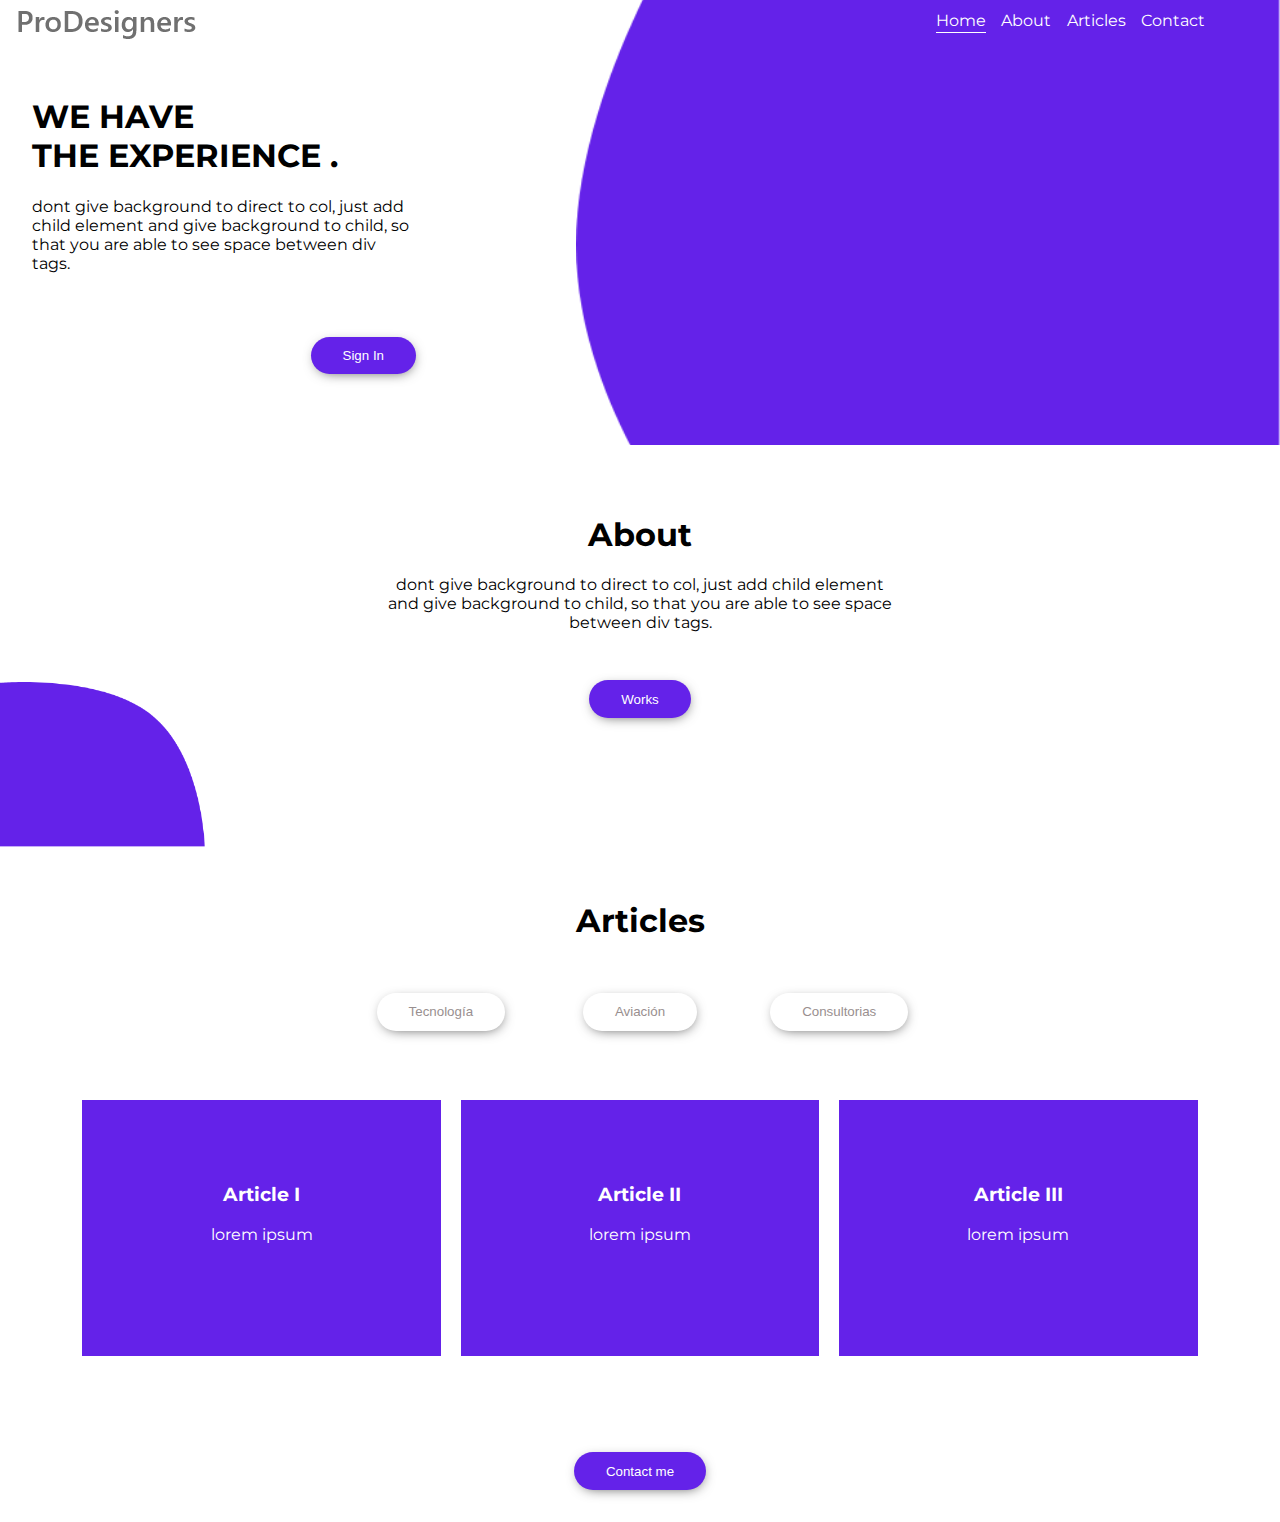
<file: index.html>
<!DOCTYPE html>
<html lang="en">
<head>
    <meta charset="UTF-8">
    <meta name="viewport" content="width=device-width, initial-scale=1.0">
    <meta http-equiv="X-UA-Compatible" content="ie=edge">
    <link rel="stylesheet" href="style.css">
    <title>blog app</title>
</head>
<body>
  <div class="wrapper">
      <header>
          <img src="img/ProDesigners2.png" class="logo" alt="">
          <div id="nav-icon"> <!-- mobile icon -->
                <div class="bar1"></div>
                <div class="bar2"></div>
                <div class="bar3"></div>
          </div>
          <nav id="nav" class="icon-class">
              <ul>
                <li><a href="#section-home" class="active">Home</a></li>
                <li><a href="#section-about">About</a></li>
                <li><a href="#section-articles">Articles</a></li>
                <li><a href="#section-contact">Contact</a></li>
              </ul>
          </nav>
          <div id="section-home">
              <div class="content-home">
                <h1>WE HAVE <br />
                    THE EXPERIENCE .
                </h1>
                <p>dont give background to direct to col, just add child element and give background to child, 
                    so that you are able to see space between div tags.
                </p>

                <div class="content-button">
                    <button class="button">Sign In</button>
                </div>
              </div>
          </div> 
      </header> <!-- End section header -->

      <div id="section-about">
            <div class="content-about">
                <h1>About</h1>
                <p>dont give background to direct to col, just add child element and give background to child, 
                        so that you are able to see space between div tags.
                </p>

                <div class="content-button">
                        <button class="button">Works</button>
                </div>
            </div>
      </div> <!-- End section about -->

      <div id="section-articles">
            <div class="content-articles">
                <h1>Articles</h1>
                <ul class="category">
                    <li><button>Tecnología</button></li>
                    <li><button>Aviación</button></li>
                    <li><button>Consultorias</button></li>
                </ul>
                <ul>
                    <li> <!--li es el div, article es el box del content-->
                        <div class="article-box">
                            <h3>Article I</h3>
                            <p>lorem ipsum</p>
                        </div>
                    </li>
                    <li>
                        <div class="article-box">
                            <h3>Article II</h3>
                            <p>lorem ipsum</p>
                        </div>
                    </li>
                    <li>
                        <div class="article-box">
                            <h3>Article III</h3>
                            <p>lorem ipsum</p>
                        </div>
                    </li>
                </ul>
            </div>
      </div> <!-- End section articles -->

      <div id="section-contact">
          <div class="content-contact">
            <div class="content-button">
                <button id="contact-button" class="button">Contact me</button>
            </div>
          </div>
      </div> <!-- End section contact -->
      
 
      <div id="content-modal" class="modal-active">
          <h3>Deja tu mensaje</h3>
          <input type="text" placeholder="Name">
          <input type="text" placeholder="Email">
          <textarea name="" placeholder="Subject" id="" cols="30" rows="10"></textarea>
          <button id="send-button" class="modal-button">Enviar</button>
      </div> <!-- End contact modal -->
      
    
  </div>
  <script src="js/app.js"></script>
</body>
</html>
</file>
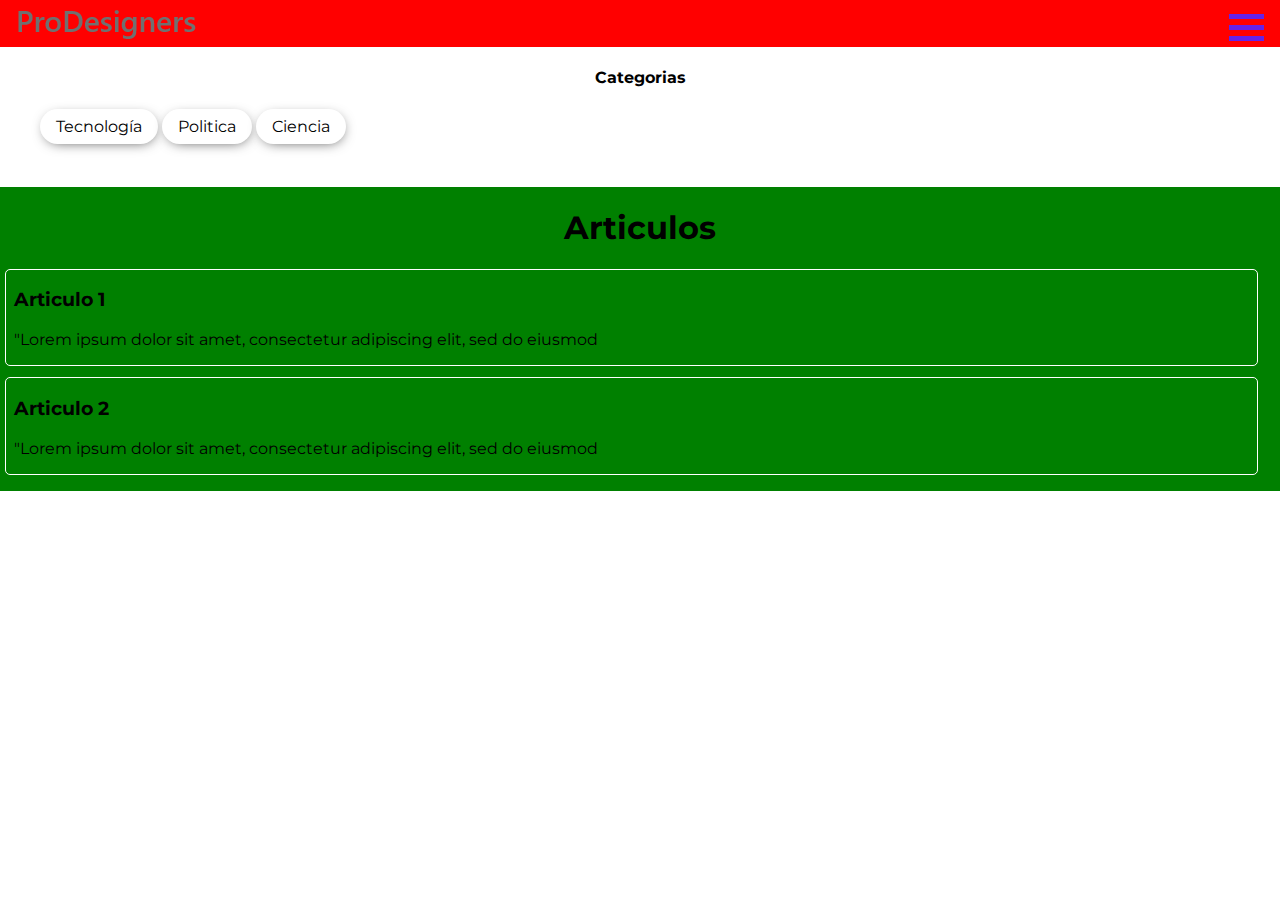
<file: post-list.html>
<!DOCTYPE html>
<html lang="en">
<head>
    <meta charset="UTF-8">
    <meta name="viewport" content="width=device-width, initial-scale=1.0">
    <meta http-equiv="X-UA-Compatible" content="ie=edge">
    <link rel="stylesheet" href="post-list.css">
    <title>Posts list</title>
</head>
<body>
    <div class="wrapper">
        <header>
            <img src="img/ProDesigners2.png" class="logo" alt="">
            <div id="nav-icon"> <!-- mobile icon -->
                <div class="bar1"></div>
                <div class="bar2"></div>
                <div class="bar3"></div>
            </div>

            <nav id="nav" class="icon-class">
                <ul>
                    <li><a href="#section-home">Home</a></li>
                    <li><a href="#section-about">About</a></li>
                    <li><a href="#section-articles">Articles</a></li>
                    <li><a href="#section-contact">Contact</a></li>
                </ul>
            </nav>
        </header> <!-- End section header -->

        <div id="section-sidebar">
            <div class="content-sidebar">
                <h4>Categorias</h4>
                <ul>
                    <li><a href="#">Tecnología</a></li>
                    <li><a href="#">Politica</a></li>
                    <li><a href="#">Ciencia</a></li>
    
                </ul>
            </div>
        </div> <!-- End section navigation -->

        <div id="section-posts">
            <div class="content-posts">
                <h1>Articulos</h1>
                <ul class="posts-lists">
                    <li>
                        <a href="#"><h3>Articulo 1</h3></a>
                        <p>"Lorem ipsum dolor sit amet, consectetur adipiscing elit, sed do eiusmod</p>
                    </li>
                    <li>
                        <a href="#"><h3>Articulo 2</h3></a>
                        <p>"Lorem ipsum dolor sit amet, consectetur adipiscing elit, sed do eiusmod</p>
                    </li>
                </ul>
            </div>
        </div><!-- End section posts list -->

    </div>

    <script src="js/app.js"></script>
</body>
</html>
</file>
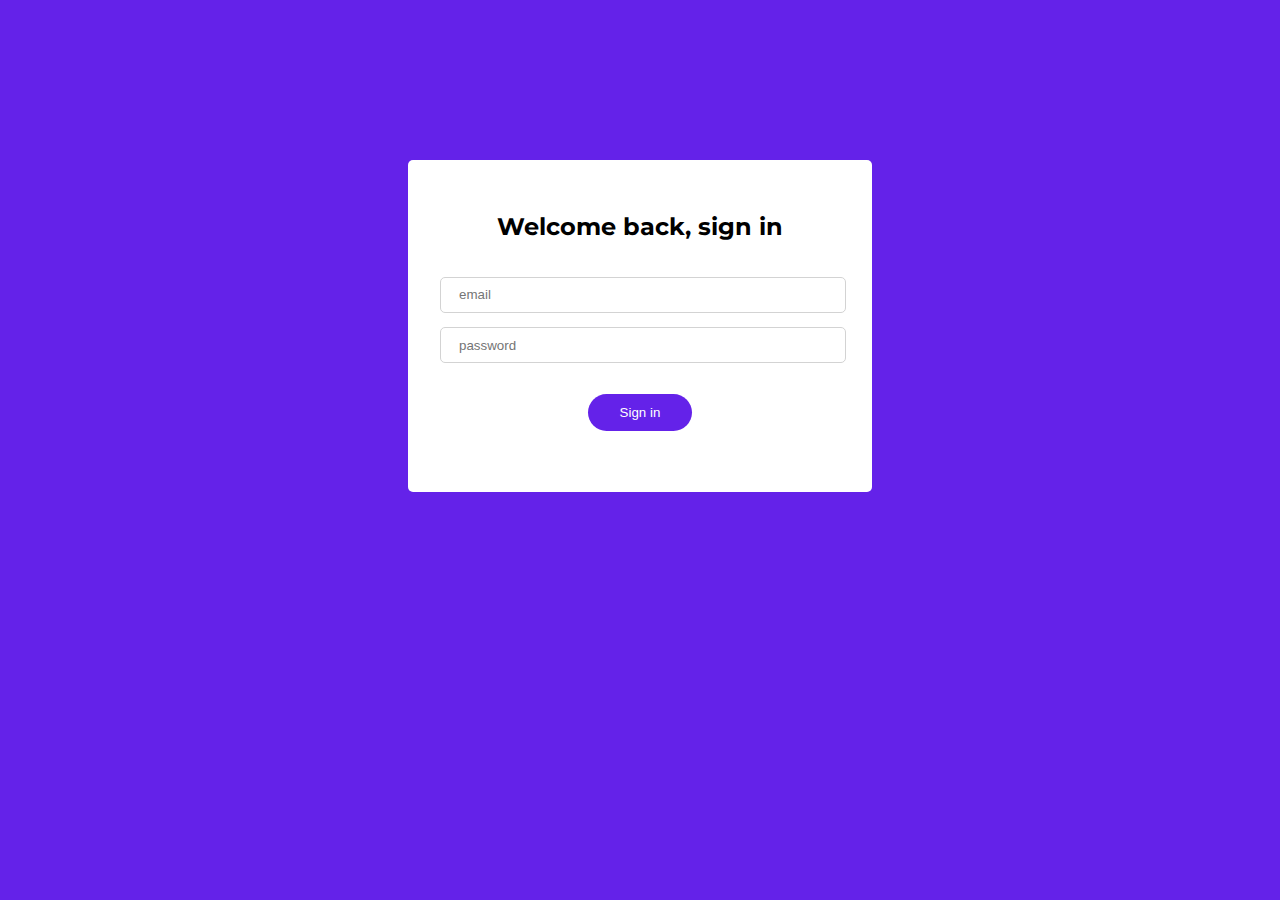
<file: signin.html>
<!DOCTYPE html>
<html lang="en">
<head>
    <meta charset="UTF-8">
    <meta name="viewport" content="width=device-width, initial-scale=1.0">
    <meta http-equiv="X-UA-Compatible" content="ie=edge">
    <link rel="stylesheet" href="signin.css">
    <title>Sign in</title>
</head>
<body>
    <div class="wrapper">

            <div class="content-signin">
                <h2>Welcome back, sign in</h2>
                <input type="email" placeholder="email">
                <input type="password" placeholder="password">

                <div class="content-button">
                  <button>Sign in</button>
                </div>
            </div> <!-- End section signin -->

    </div>
</body>
</html>
</file>
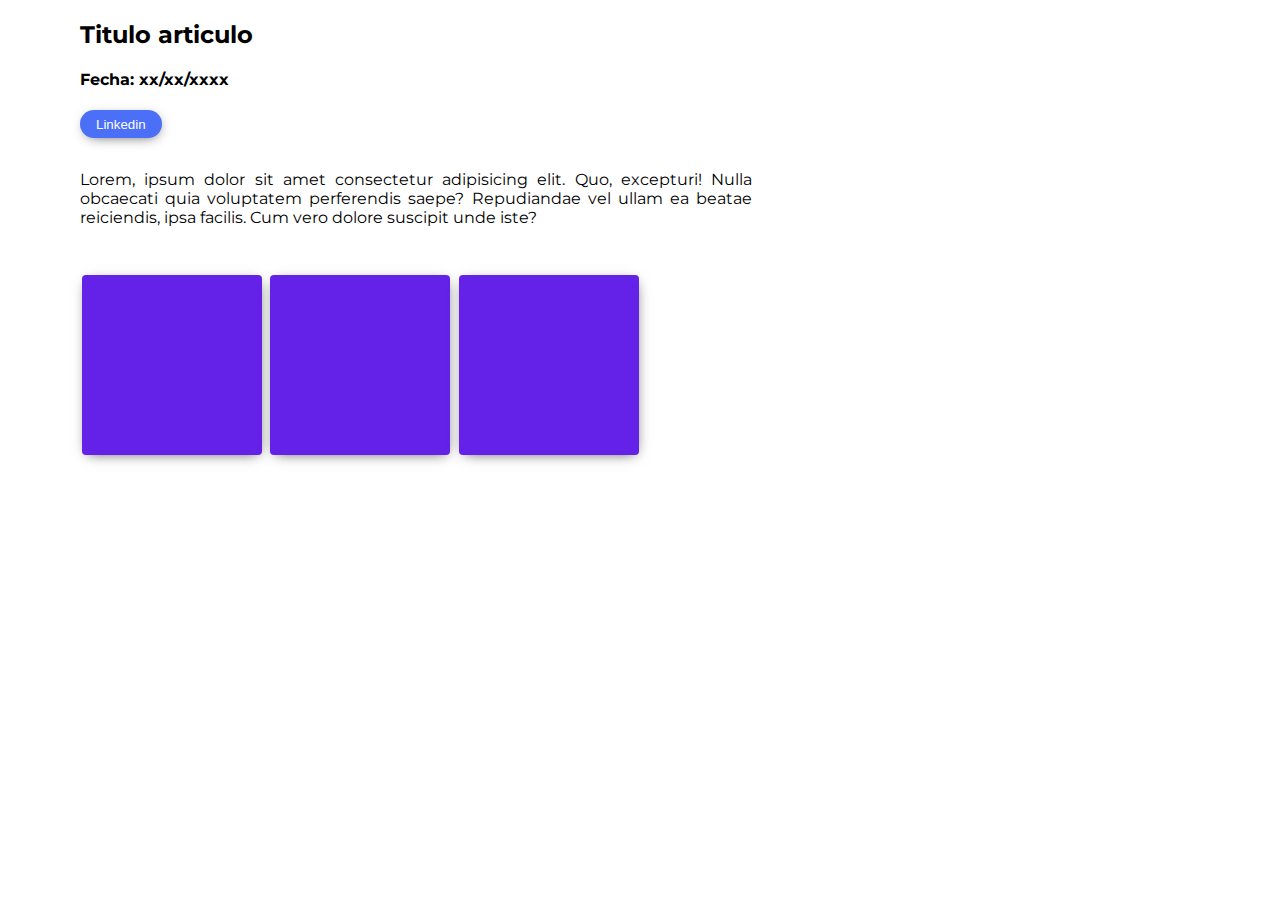
<file: single.html>
<!DOCTYPE html>
<html lang="en">
<head>
    <meta charset="UTF-8">
    <meta name="viewport" content="width=device-width, initial-scale=1.0">
    <meta http-equiv="X-UA-Compatible" content="ie=edge">
    <link rel="stylesheet" href="single.css">
    <title>singlepost</title>
</head>
<body>
    <div class="wrapper">
        <div id="section-single">
            <div class="content-single">
                <h2>Titulo articulo</h2>
                <h4>Fecha: xx/xx/xxxx</h4>
                <button class="share-linkedin">Linkedin</button>
                <p>Lorem, ipsum dolor sit amet consectetur adipisicing elit. Quo, excepturi! Nulla obcaecati quia voluptatem perferendis saepe? 
                    Repudiandae vel ullam ea beatae reiciendis, ipsa facilis. Cum vero dolore suscipit unde iste?
                </p>
                <div class="img-content">
                    <ul>
                        <li>
                            <div class="square"></div>
                        </li>   
                        <li>
                            <div class="square"></div>
                        </li>
                        <li>
                            <div class="square"></div>
                        </li>
                    </ul>
                </div>
            </div>
        </div>
    </div>
</body>
</html>
</file>
<file: style.css>
/* Generals */
@import url('https://fonts.googleapis.com/css?family=Montserrat:400,700&display=swap');

html {
    scroll-behavior: smooth;
}

body {
    padding: 0;
    margin: 0;
    font-family: 'Montserrat', sans-serif;
}


/*** START MOBILE ***/

.wrapper {
    display: grid;
    grid-template-columns: auto;
}

header {
    /* background: red; */
    height: auto;
}

/* section nav */ 

.logo {
    margin-left: 1rem;
}

nav {
    background: blue;
    position: absolute;
    z-index: 2;
    display: block;
    right: 0%;
    border-radius: 2px;
    padding-bottom: 1rem;
    top: 1.6rem;
    margin-top: 1rem;
    margin-right: 1rem;
    -webkit-box-shadow: 1px 3px 13px -5px rgba(0,0,0,0.75);
    -moz-box-shadow: 1px 3px 13px -5px rgba(0,0,0,0.75);
    box-shadow: 1px 3px 13px -5px rgba(0,0,0,0.75);
}

.icon-class {
    display: none;
}

nav > ul {
    list-style: none;
}

nav > ul > li {
    padding-top: .7rem;
    padding-bottom: 1.5rem;
    padding-right: 2.5rem;
}

nav > ul > li > a {
    text-decoration: none;
    color: black;
}

#nav-icon {
    float: right;
    margin-top: .5rem;
    margin-right: 1rem;
}

.bar1, .bar2, .bar3 {
    width: 35px;
    height: 5px;
    background-color: #6422E9;
    margin: 6px 0;
    transition: 0.4s;
}
  
.change > .bar1 {
    -webkit-transform: rotate(-45deg) translate(-9px, 6px);
    transform: rotate(-45deg) translate(-9px, 6px);
}
  
.change > .bar2 {
    opacity: 0;
}
  
.change > .bar3 {
    -webkit-transform: rotate(45deg) translate(-8px, -8px);
    transform: rotate(45deg) translate(-8px, -8px);
}



/* section home */

#section-home {
    /* background: yellow; */
    height: 300px;
}

#section-home > .content-home > h1 {
    padding-top: 2rem;
    text-align: center;
    font-weight: 700;
}

#section-home > .content-home > p {
    text-align: center;
    padding: 0rem 2rem 0rem 2rem;
}

#section-home > .content-home > .content-button {
    text-align: center;
}

#section-home > .content-home > .content-button > button {
    border-radius: 36px;
    border: none;
    -webkit-box-shadow: 1px 3px 13px -5px rgba(0,0,0,0.75);
    -moz-box-shadow: 1px 3px 13px -5px rgba(0,0,0,0.75);
    box-shadow: 1px 3px 13px -5px rgba(0,0,0,0.75);
    color: #FFF;
    padding: .7rem 2rem .7rem 2rem;
    background: #6422E9;
}

/* Section about */

#section-about {
    /* background: green; */
    background-size: 30%;
    padding-bottom: 1rem;
}

#section-about > .content-about {
    text-align: center;
}

#section-about > .content-about > h1 {
    font-weight: 700;
}

#section-about > .content-about > p {
    text-align: center;
    padding: 0rem 2rem 0rem 2rem;
}

#section-about > .content-about > .content-button > button {
    border-radius: 36px;
    border: none;
    -webkit-box-shadow: 1px 3px 13px -5px rgba(0,0,0,0.75);
    -moz-box-shadow: 1px 3px 13px -5px rgba(0,0,0,0.75);
    box-shadow: 1px 3px 13px -5px rgba(0,0,0,0.75);
    color: #FFF;
    padding: .7rem 2rem .7rem 2rem;
    background: #6422E9;
}

/* Section articles */

#section-articles {
    /* background: yellow; */
    padding-bottom: 1rem;
}

#section-articles > .content-articles > .category {
    display: block;
    margin: 0 auto;
}

#section-articles > .content-articles > .category > li {
    height: auto;
    padding-bottom: 1rem;
    background: none;
}

#section-articles > .content-articles > .category > li > button {
    border-radius: 36px;
    border: none;
    -webkit-box-shadow: 1px 3px 13px -5px rgba(0,0,0,0.75);
    -moz-box-shadow: 1px 3px 13px -5px rgba(0,0,0,0.75);
    box-shadow: 1px 3px 13px -5px rgba(0,0,0,0.75);
    color: #998F8F;
    padding: .7rem 2rem .7rem 2rem;
    background: #FFF;
}


#section-articles > .content-articles {
    text-align: center;
    padding-top: 1rem;
}

#section-articles > .content-articles > ul {
    list-style: none;
    padding-top: 1.7rem;
    padding-left: 0;
}

#section-articles > .content-articles > ul > li  {
    background: #6422E9;
    max-width: 100%;
    height: 14rem;
}

#section-articles > .content-articles > ul > li:nth-child(1) {
    margin-bottom: 0;
}

#section-articles > .content-articles > ul > li:nth-child(2) {
    margin-top: .3rem;
}

#section-articles > .content-articles > ul > li:nth-child(3) {
    margin-top: .3rem;
}

li > .article-box {
    padding-top: 4rem;
    color: #FFF;
}

/* Section contact */

#section-contact {
    padding-top: 3rem;
    padding-bottom: 2rem;
}

#section-contact > .content-contact > .content-button {
    text-align: center;
}

#section-contact > .content-contact > .content-button > .button {
    border-radius: 36px;
    border: none;
    -webkit-box-shadow: 1px 3px 13px -5px rgba(0,0,0,0.75);
    -moz-box-shadow: 1px 3px 13px -5px rgba(0,0,0,0.75);
    box-shadow: 1px 3px 13px -5px rgba(0,0,0,0.75);
    color: #FFF;
    padding: .7rem 2rem .7rem 2rem;
    background: #6422E9;
}

/* Section Modal */


#content-modal {
    border: 1px solid lightgray;
    border-radius: 5px;
    display: none;
    margin-top: -510px;
    margin-left: auto;
    margin-right: auto;
    margin-bottom: 4rem;
    background: #FFF;
    width: max-content;
    padding-top: 2rem;
    padding-bottom: 1rem;
    padding-left: 3rem;
    padding-right: 3rem;
    -webkit-box-shadow: 1px 3px 13px -5px rgba(0,0,0,0.75);
    -moz-box-shadow: 1px 3px 13px -5px rgba(0,0,0,0.75);
    box-shadow: 1px 3px 13px -5px rgba(0,0,0,0.75);
  }


#content-modal > .modal-button {
    border-radius: 36px;
    border: none;
    float: right;
    -webkit-box-shadow: 1px 3px 13px -5px rgba(0,0,0,0.75);
    -moz-box-shadow: 1px 3px 13px -5px rgba(0,0,0,0.75);
    box-shadow: 1px 3px 13px -5px rgba(0,0,0,0.75);
    color: #FFF;
    padding: .7rem 2rem .7rem 2rem;
    background: #6422E9;
}
  
input, textarea {
    display: block;
}
  
input {
    border-radius: 20px;
    width: 93%;
    border: 1px solid lightgray;
    padding: .5rem 0rem .5rem 1rem;
    margin-bottom: 1rem;
}
  
textarea {
    border: 1px solid lightgray;
    border-radius: 5px;
    padding: .7rem 0rem .5rem 1rem;
    margin-bottom: 1rem;
}
  
input:focus{
      outline: none;
      border-radius: 20px;
}
  



/*** START DESKTOP ***/

@media screen and (max-width: 1024px) and (min-width: 769px) {
    .wrapper {
        grid-template-areas:
        'nav'
        'home'
        'about'
    }

    header {
        /* background: pink; */
        background: url('img/background-1.2.png') no-repeat right;
        background-size: 50%; /*deja fijado*/
        padding-bottom: 3rem;
    }

    /* section nav */ 

    .logo {
        margin-left: 1rem;
    }

    nav {
        background: none;
        position: relative;
        float: right;
        display: block;
        margin-top: -1rem;
        margin-right: 1rem;
        box-shadow: none;
        top: 0;
    }

    #nav-icon {
        display: none;
    }

    .icon-class {
        display: block;
    }

    nav > ul {
        list-style: none;
        display: block;
    }
    
    nav > ul > li {
        display: inline-flex;
        color: #FFF;
        padding-right: .7rem;
        font-weight: 400;
        justify-content: space-around;
    }

    nav > ul > li > a {
        text-decoration: none;
        color: #FFF;
    }

    nav > ul > li > .active::after {
        content: '';
        display: block;
        height: .05rem;
        background: #FFF;
        margin-top: 2px;
    }

    /* section home */

    #section-home {
        /* background: red; */
        background: none;
        height: 300px;
    }

    #section-home > .content-home {
        /* border: 1px solid black;  con eso marco el cuadro para posicionar*/
        max-width: 45%; /*fija el ancho maximo */
    }

    #section-home > .content-home > h1 {
        padding-top: 2rem;
        text-align: left;
        font-weight: 700;
        padding-left: 2rem;
    }

    #section-home > .content-home > p {
        text-align: left;
        max-width: 100%;
    }

    #section-home > .content-home > .content-button {
        text-align: right;
        padding-right: 2rem;
        padding-top: 3rem;
    }

    /* Section about */

    #section-about {
        /* background: red; */
        background: url('img/auto-back.png') no-repeat bottom left;
        background-size: 16%;
        height: 330px;
        padding-top: 1rem;
        padding-bottom: 1rem;
    }
    
    #section-about > .content-about {
        margin: 0 auto; /*centralizo */
        width: 60%;
        /* border: 1px solid black;  con eso marco el cuadro para posicionar*/
    }
    
    #section-about > .content-about > h1 {
        font-weight: 700;
    }
    
    #section-about > .content-about > p {
        text-align: center;
        padding-bottom: 2rem;
    }

    /* Section articles */

    #section-articles {
        /* background: red; */
        padding-bottom: 1rem;
    }

    #section-articles > .content-articles > .category {
        /* border: 1px solid black; */
        padding-right: 7rem;
        padding-left: 7rem;
        padding-bottom: 2rem;
        margin: 0 auto;
    }

    #section-articles > .content-articles > .category > li {
        height: 0px;
    }

    #section-articles > .content-articles > .category > li > button {
        border-radius: 36px;
        border: none;
        -webkit-box-shadow: 1px 3px 13px -5px rgba(0,0,0,0.75);
        -moz-box-shadow: 1px 3px 13px -5px rgba(0,0,0,0.75);
        box-shadow: 1px 3px 13px -5px rgba(0,0,0,0.75);
        color: #998F8F;
        padding: .7rem 2rem .7rem 2rem;
        background: #FFF;
    }
    
    #section-articles > .content-articles > ul {
        list-style: none;
        /* border: 1px solid black; */
        padding-bottom: 1rem;
    }
    
    #section-articles > .content-articles > ul > li  {
        background: #6422E9;
        display: inline-block;
        width: 30%;
        height: 14rem;
    }

    #section-articles > .content-articles > ul > li:hover {
        transform: translateY(-1rem);
        transition: 1s;
    }

    #section-articles > .content-articles > ul > li:nth-child(1) {
        margin-right: 1rem;
    }

    #section-articles > .content-articles > ul > li:nth-child(2) {
        margin-right: 1rem;
    }

}


/*** START DESKTOP II ***/

@media screen and (max-width: 1440px) and (min-width: 1025px) {
    .wrapper {
        grid-template-areas:
        'nav'
        'home'
        'about'
    }

    header {
        /* background: pink; */
        background: url('img/background-1.2.png') no-repeat right;
        background-size: 55%; /*deja fijado*/
        padding-bottom: 5rem;
    }

    /* section nav */ 

    .logo {
        margin-left: 1rem;
    }

    nav {
        background: none;
        display: block;
        float: right;
        margin-top: -1rem;
        margin-right: 4rem;
        box-shadow: none;
        top: 0;
    }

    #nav-icon {
        display: none;
    }

    .icon-class {
        display: block;
    }

    nav > ul {
        list-style: none;
    }
    
    nav > ul > li {
        display: inline-flex;
        color: #FFF;
        padding-right: .7rem;
        font-weight: 400;
        justify-content: space-around;
    }

    nav > ul > li > a {
        text-decoration: none;
        color: #FFF;
    }

    nav > ul > li > .active::after {
        content: '';
        display: block;
        height: .05rem;
        background: #FFF;
        margin-top: 2px;
    }

    /* section home */

    #section-home {
        /* background: red; */
        background: none;
        height: 300px;
    }

    #section-home > .content-home {
        /* border: 1px solid black;  con eso marco el cuadro para posicionar*/
        max-width: 35%; /*fija el ancho maximo */
    }

    #section-home > .content-home > h1 {
        padding-top: 2rem;
        text-align: left;
        font-weight: 700;
        padding-left: 2rem;
    }

    #section-home > .content-home > p {
        text-align: left;
        max-width: 100%;
    }

    #section-home > .content-home > .content-button {
        text-align: right;
        padding-right: 2rem;
        padding-top: 3rem;
    }

    /* Section about */

    #section-about {
        /* background: red; */
        background: url('img/auto-back.png') no-repeat bottom left;
        background-size: 16%;
        height: 370px;
        padding-top: 1rem;
        padding-bottom: 1rem;
    }
    
    #section-about > .content-about {
        margin: 0 auto; /*centralizo */
        padding-top: 2rem;
        width: 45%;
        /* border: 1px solid black;  con eso marco el cuadro para posicionar*/
    }
    
    #section-about > .content-about > h1 {
        font-weight: 700;
    }
    
    #section-about > .content-about > p {
        text-align: center;
        padding-bottom: 2rem;
    }

    /* Section articles */

    #section-articles {
        /* background: red; */
        padding-bottom: 1rem;
    }

    #section-articles > .content-articles > .category {
        /* border: 1px solid black; */
        padding-right: 20rem;
        padding-left: 20rem;
        padding-bottom: 2rem;
        margin: 0 auto;
    }

    #section-articles > .content-articles > .category > li {
        height: 0px;
    }

    #section-articles > .content-articles > .category > li > button {
        border-radius: 36px;
        border: none;
        -webkit-box-shadow: 1px 3px 13px -5px rgba(0,0,0,0.75);
        -moz-box-shadow: 1px 3px 13px -5px rgba(0,0,0,0.75);
        box-shadow: 1px 3px 13px -5px rgba(0,0,0,0.75);
        color: #998F8F;
        padding: .7rem 2rem .7rem 2rem;
        background: #FFF;
    }

    #section-articles > .content-articles {
        padding-top: 2rem;
    }
    
    #section-articles > .content-articles > ul {
        list-style: none;
        /* border: 1px solid black; */
        padding-bottom: 1rem;
    }

    #section-articles > .content-articles > ul > li  {
        background: #6422E9;
        display: inline-block;
        width: 28%;
        height: 16rem;
    }

    #section-articles > .content-articles > ul > li:hover {
        transform: translateY(-1rem);
        transition: 1s;
    }

    #section-articles > .content-articles > ul > li:nth-child(1) {
        margin-right: 1rem;
    }

    #section-articles > .content-articles > ul > li:nth-child(2) {
        margin-right: 1rem;
    }
}


/*** START DESKTOP III ***/

@media screen and (max-width: 2560px) and (min-width: 1441px) {
    .wrapper {
        grid-template-areas:
        'nav'
        'home'
        'about'
    }

    header {
        /* background: pink; */
        background: url('img/background-1.2.png') no-repeat right;
        background-size: 55%; /*deja fijado*/
        padding-bottom: 8rem;
    }

    /* section nav */ 

    .logo {
        margin-left: 1rem;
    }

    nav {
        background: none;
        display: block;
        float: right;
        margin-top: -1rem;
        margin-right: 5rem;
        box-shadow: none;
        top: 0;
    }

    #nav-icon {
        display: none;
    }

    .icon-class {
        display: block;
    }

    nav > ul {
        list-style: none;
    }
    
    nav > ul > li {
        display: inline-flex;
        color: #FFF;
        padding-right: .7rem;
        font-weight: 400;
        justify-content: space-around;
    }

    nav > ul > li > a {
        text-decoration: none;
        color: #FFF;
    }

    nav > ul > li > .active::after {
        content: '';
        display: block;
        height: .05rem;
        background: #FFF;
        margin-top: 2px;
    }

    /* section home */

    #section-home {
        /* background: red; */
        background: none;
        height: 300px;
    }

    #section-home > .content-home {
        /* border: 1px solid black;  con eso marco el cuadro para posicionar*/
        max-width: 32%; /*fija el ancho maximo */
    }

    #section-home > .content-home > h1 {
        padding-top: 2rem;
        text-align: left;
        font-weight: 700;
        padding-left: 2rem;
    }

    #section-home > .content-home > p {
        text-align: left;
        max-width: 100%;
    }

    #section-home > .content-home > .content-button {
        text-align: right;
        padding-right: 2rem;
        padding-top: 3rem;
    }

    /* Section about */

    #section-about {
        /* background: red; */
        background: url('img/auto-back.png') no-repeat bottom left;
        background-size: 14%;
        height: 400px;
        padding-top: 1rem;
        padding-bottom: 1rem;
    }
    
    #section-about > .content-about {
        margin: 0 auto; /*centralizo */
        padding-top: 2rem;
        width: 40%;
        /* border: 1px solid black;  con eso marco el cuadro para posicionar*/
    }
    
    #section-about > .content-about > h1 {
        font-weight: 700;
    }
    
    #section-about > .content-about > p {
        text-align: center;
        padding-bottom: 2rem;
    }

    /* Section articles */

    #section-articles {
        /* background: red; */
        padding-bottom: 2rem;
    }

    #section-articles > .content-articles > .category {
        /* border: 1px solid black; */
        padding-right: 20rem;
        padding-left: 20rem;
        padding-bottom: 2rem;
        margin: 0 auto;
    }

    #section-articles > .content-articles > .category > li {
        height: 0px;
    }

    #section-articles > .content-articles > .category > li > button {
        border-radius: 36px;
        border: none;
        -webkit-box-shadow: 1px 3px 13px -5px rgba(0,0,0,0.75);
        -moz-box-shadow: 1px 3px 13px -5px rgba(0,0,0,0.75);
        box-shadow: 1px 3px 13px -5px rgba(0,0,0,0.75);
        color: #998F8F;
        padding: .7rem 2rem .7rem 2rem;
        background: #FFF;
    }


    #section-articles > .content-articles {
        padding-top: 4rem;
    }
    
    #section-articles > .content-articles > ul {
        list-style: none;
        /* border: 1px solid black; */
        padding-bottom: 1rem;
    }

    #section-articles > .content-articles > ul > li  {
        background: #6422E9;
        display: inline-block;
        width: 25%;
        height: 19rem;
    }

    #section-articles > .content-articles > ul > li:hover {
        transform: translateY(-1rem);
        transition: 1s;
    }

    #section-articles > .content-articles > ul > li:nth-child(1) {
        margin-right: 1rem;
    }

    #section-articles > .content-articles > ul > li:nth-child(2) {
        margin-right: 1rem;
    }
}
</file>
<file: post-list.css>
/* Generals */
@import url('https://fonts.googleapis.com/css?family=Montserrat:400,700&display=swap');

html {
    scroll-behavior: smooth;
}

body {
    padding: 0;
    margin: 0;
    font-family: 'Montserrat', sans-serif;
}


/*** START MOBILE ***/
.wrapper {
    display: grid;
    grid-template-columns: auto;
    /* grid-template-columns: 70% auto;
    grid-template-areas: 
    'header header'
    'list sidebar' */
}

header {
    background: red;
}

/* section nav */

header > .logo {
    padding-left: 1rem;
}

nav {
    background: blue;
    position: absolute;
    z-index: 2;
    display: block;
    right: 0%;
    border-radius: 2px;
    padding-bottom: 1rem;
    top: 1.6rem;
    margin-top: 1rem;
    margin-right: 1rem;
    -webkit-box-shadow: 1px 3px 13px -5px rgba(0,0,0,0.75);
    -moz-box-shadow: 1px 3px 13px -5px rgba(0,0,0,0.75);
    box-shadow: 1px 3px 13px -5px rgba(0,0,0,0.75);
}

.icon-class {
    display: none;
}

nav > ul {
    list-style: none;
}

nav > ul > li {
    padding-top: .7rem;
    padding-bottom: 1.5rem;
    padding-right: 2.5rem;
}

nav > ul > li > a {
    text-decoration: none;
    color: black;
}

#nav-icon {
    float: right;
    margin-top: .5rem;
    margin-right: 1rem;
}

.bar1, .bar2, .bar3 {
    width: 35px;
    height: 5px;
    background-color: #6422E9;
    margin: 6px 0;
    transition: 0.4s;
}
  
.change > .bar1 {
    -webkit-transform: rotate(-45deg) translate(-9px, 6px);
    transform: rotate(-45deg) translate(-9px, 6px);
}
  
.change > .bar2 {
    opacity: 0;
}
  
.change > .bar3 {
    -webkit-transform: rotate(45deg) translate(-8px, -8px);
    transform: rotate(45deg) translate(-8px, -8px);
}

/* Section categories */

#section-sidebar {
    padding-bottom: 1rem;
}

#section-sidebar > .content-sidebar > h4 {
    text-align: center;
}

#section-sidebar > .content-sidebar > ul > li {
    background: #FFF;
    display: inline-block;
    margin-bottom: .7rem;
    list-style: none;
    border-radius: 30px;
    width: max-content; 
    padding: .5rem 1rem .5rem 1rem;
    -webkit-box-shadow: 1px 3px 13px -5px rgba(0,0,0,0.75);
    -moz-box-shadow: 1px 3px 13px -5px rgba(0,0,0,0.75);
    box-shadow: 1px 3px 13px -5px rgba(0,0,0,0.75);
}

#section-sidebar > .content-sidebar > ul > li > a {
    text-decoration: none;
    color: black;
}

/* Section posts */ 

#section-posts {
    background: green;
}

#section-posts > .content-posts > h1 {
    text-align: center;
    font-weight: 700;
}

#section-posts > .content-posts > ul {
    list-style: none;
    padding-left: .3rem;
    padding-right: .4rem;
}

#section-posts > .content-posts > ul > li > a {
    text-decoration: none;
    color: black;
}

#section-posts > .content-posts > ul > li {
    border: 1px solid #FFF;
    width: 98%;
    padding-left: .5rem;
    margin-bottom: .7rem;
    border-radius: 5px;
}
</file>
<file: signin.css>
/* Generals */
@import url('https://fonts.googleapis.com/css?family=Montserrat:400,700&display=swap');

html {
    scroll-behavior: smooth;
}

body {
    padding: 0;
    margin: 0;
    font-family: 'Montserrat', sans-serif;
    background: #6422E9;
}

/** START MOBILE **/ 

.wrapper {
    display: grid;
    grid-template-columns: auto;
}

.content-signin {
    /* border: 1px solid black; */
    border-radius: 5px;
    background: #FFF;
    width: max-content;
    margin: 10rem auto;
    padding: 1rem;  
}

.content-signin > h2 {
    font-weight: 700;
}

.content-signin > input {
    display: block;
    margin-bottom: .9rem;
    width: 100%;
    height: 2rem;
    border-radius: 5px;
    border: 1px solid lightgrey;
    font-weight: 400;
}

.content-signin > input::placeholder {
    padding-left: 1rem;
}

.content-signin > .content-button {
    padding-top: 1rem;
    text-align: center;
}

.content-signin > .content-button > button {
    background: #6422E9;
    border: none;
    border-radius: 30px;
    padding: .7rem 2rem .7rem 2rem;
    color: #FFF;
    font-weight: 400;
}

.content-signin > .content-button > button:hover {
    transform: translateY(-.5rem);
    transition: 1s;
}


/** START DESKTOP **/

@media screen and (max-width: 1024px) and (min-width: 769px) {

    .wrapper {
        grid-template-columns: auto;
    }

    .content-signin {
        width: 400px;
        height: 300px;
        padding-right: 2rem;
        padding-left: 2rem;
    }

    .content-signin > h2 {
        text-align: center;
        padding-top: 1rem;
        padding-bottom: 1rem;
    }
}


/** START DESKTOP II **/

@media screen and (max-width: 1440px) and (min-width: 1025px) {

    .wrapper {
        grid-template-columns: auto;
    }

    .content-signin {
        width: 400px;
        height: 300px;
        padding-right: 2rem;
        padding-left: 2rem;
    }

    .content-signin > h2 {
        text-align: center;
        padding-top: 1rem;
        padding-bottom: 1rem;
    }
}

/** START DESKTOP III **/

@media screen and (max-width: 2560px) and (min-width: 1441px) {

    .wrapper {
        grid-template-columns: auto;
    }
    
    .content-signin {
        width: 400px;
        height: 300px;
        padding-right: 2rem;
        padding-left: 2rem;
    }

    .content-signin > h2 {
        text-align: center;
        padding-top: 1rem;
        padding-bottom: 1rem;
    }
}
</file>
<file: single.css>
/* Generals */
@import url('https://fonts.googleapis.com/css?family=Montserrat:400,700&display=swap');

body {
    margin: 0;
    padding: 0;
    font-family: 'Montserrat', sans-serif;
}


/** START MOBILE **/

.wrapper {
    display: grid;
    grid-template-columns: auto;
}

#section-single {
    padding-left: 1rem;
    height: auto;
}

#section-single > .content-single {
    /* border: 1px solid black; */
    /* background: yellow; */
    margin: 0 auto;
}

#section-single > .content-single > h2 {
    font-weight: 700;   
}

#section-single > .content-single > .share-linkedin {
    background: #4B6FF7;
    color: #FFF;
    border-radius: 36px;
    border: none;
    padding: .3rem .9rem .3rem .9rem;
    -webkit-box-shadow: 1px 3px 13px -5px rgba(0,0,0,0.75);
    -moz-box-shadow: 1px 3px 13px -5px rgba(0,0,0,0.75);
    box-shadow: 1px 3px 13px -5px rgba(0,0,0,0.75);
}

#section-single > .content-single > p {
    text-align: justify;
    padding-right: 1rem;
    width: 100%;
}

#section-single > .content-single > .img-content {
    margin-top: 2rem;
}

#section-single > .content-single > .img-content > ul {
    /* background: red; */
    list-style: none;
    padding-left: .1rem;
}

#section-single > .content-single > .img-content > ul > li {
    display: inline-block;
}

#section-single > .content-single > .img-content > ul > li > .square {
    height: 100px;
    width: 100px;
    background: #6422E9;
    border-radius: 4px;
    -webkit-box-shadow: 1px 3px 13px -5px rgba(0,0,0,0.75);
    -moz-box-shadow: 1px 3px 13px -5px rgba(0,0,0,0.75);
    box-shadow: 1px 3px 13px -5px rgba(0,0,0,0.75);
}

#section-single > .content-single > .img-content > ul > li:nth-child(1) {
    padding-right: .3rem;
}

#section-single > .content-single > .img-content > ul > li:nth-child(2) {
    padding-right: .3rem;
}

/** START DESKTOP **/

@media screen and (max-width: 1024px) and (min-width: 769px) {
    .wrapper {
        grid-template-columns: auto;
    }

    #section-single {
        padding-left:3rem;
        height: auto;
    }

    #section-single > .content-single {
        /* border: 1px solid black; */
        /* background: yellow; */
        width: 80%;
        float: left;
        margin: 0 auto;
    }   

    #section-single > .content-single > h2 {
        font-weight: 700;   
    }
    
    #section-single > .content-single > .share-linkedin {
        background: #4B6FF7;
        color: #FFF;
        border-radius: 36px;
        border: none;
        padding: .4rem 1rem .4rem 1rem;
        -webkit-box-shadow: 1px 3px 13px -5px rgba(0,0,0,0.75);
        -moz-box-shadow: 1px 3px 13px -5px rgba(0,0,0,0.75);
        box-shadow: 1px 3px 13px -5px rgba(0,0,0,0.75);
    }

    #section-single > .content-single > p {
        max-width: 80%;
        margin-top: 2rem;
    }

    #section-single > .content-single > .img-content {
        margin-top: 3rem;

    }
    
    #section-single > .content-single > .img-content > ul {
        /* background: red; */
        list-style: none;
        padding-left: .1rem;
    }

    #section-single > .content-single > .img-content > ul > li {
        display: inline-block;
    }
    
    #section-single > .content-single > .img-content > ul > li > .square {
        height: 180px;
        width: 180px;
        background: #6422E9;
        border-radius: 4px;
        -webkit-box-shadow: 1px 3px 13px -5px rgba(0,0,0,0.75);
        -moz-box-shadow: 1px 3px 13px -5px rgba(0,0,0,0.75);
        box-shadow: 1px 3px 13px -5px rgba(0,0,0,0.75);
    }
    
    #section-single > .content-single > .img-content > ul > li:nth-child(1) {
        padding-right: .3rem;
    }
    
    #section-single > .content-single > .img-content > ul > li:nth-child(2) {
        padding-right: .3rem;
    }
    

}


/** START DESKTOP II **/

@media screen and (max-width: 1440px) and (min-width: 1025px) {
    .wrapper {
        grid-template-columns: auto;
    }

    #section-single {
        padding-left: 5rem;
        height: auto;
    }

    #section-single > .content-single {
        /* border: 1px solid black; */
        /* background: yellow; */
        width: 80%;
        float: left;
        margin: 0 auto;
    }   

    #section-single > .content-single > h2 {
        font-weight: 700;   
    }
    
    #section-single > .content-single > .share-linkedin {
        background: #4B6FF7;
        color: #FFF;
        border-radius: 36px;
        border: none;
        padding: .4rem 1rem .4rem 1rem;
        -webkit-box-shadow: 1px 3px 13px -5px rgba(0,0,0,0.75);
        -moz-box-shadow: 1px 3px 13px -5px rgba(0,0,0,0.75);
        box-shadow: 1px 3px 13px -5px rgba(0,0,0,0.75);
    }

    #section-single > .content-single > p {
        max-width: 70%;
        margin-top: 2rem;
    }

    #section-single > .content-single > .img-content {
        margin-top: 3rem;

    }
    
    #section-single > .content-single > .img-content > ul {
        /* background: red; */
        list-style: none;
        padding-left: .1rem;
    }

    #section-single > .content-single > .img-content > ul > li {
        display: inline-block;
    }
    
    #section-single > .content-single > .img-content > ul > li > .square {
        height: 180px;
        width: 180px;
        background: #6422E9;
        border-radius: 4px;
        -webkit-box-shadow: 1px 3px 13px -5px rgba(0,0,0,0.75);
        -moz-box-shadow: 1px 3px 13px -5px rgba(0,0,0,0.75);
        box-shadow: 1px 3px 13px -5px rgba(0,0,0,0.75);
    }
    
    #section-single > .content-single > .img-content > ul > li:nth-child(1) {
        padding-right: .3rem;
    }
    
    #section-single > .content-single > .img-content > ul > li:nth-child(2) {
        padding-right: .3rem;
    }
}


@media screen and (max-width: 2560px) and (min-width: 1441px) {
    .wrapper {
        grid-template-columns: auto;
    }

    #section-single {
        padding-left: 6rem;
        height: auto;
    }

    #section-single > .content-single {
        /* border: 1px solid black; */
        /* background: yellow; */
        width: 80%;
        float: left;
        margin: 0 auto;
    }   

    #section-single > .content-single > h2 {
        font-weight: 700;   
    }
    
    #section-single > .content-single > .share-linkedin {
        background: #4B6FF7;
        color: #FFF;
        border-radius: 36px;
        border: none;
        padding: .4rem 1rem .4rem 1rem;
        -webkit-box-shadow: 1px 3px 13px -5px rgba(0,0,0,0.75);
        -moz-box-shadow: 1px 3px 13px -5px rgba(0,0,0,0.75);
        box-shadow: 1px 3px 13px -5px rgba(0,0,0,0.75);
    }

    #section-single > .content-single > p {
        max-width: 60%;
        margin-top: 2rem;
    }

    #section-single > .content-single > .img-content {
        margin-top: 3rem;

    }
    
    #section-single > .content-single > .img-content > ul {
        /* background: red; */
        list-style: none;
        padding-left: .1rem;
    }

    #section-single > .content-single > .img-content > ul > li {
        display: inline-block;
    }
    
    #section-single > .content-single > .img-content > ul > li > .square {
        height: 180px;
        width: 180px;
        background: #6422E9;
        border-radius: 4px;
        -webkit-box-shadow: 1px 3px 13px -5px rgba(0,0,0,0.75);
        -moz-box-shadow: 1px 3px 13px -5px rgba(0,0,0,0.75);
        box-shadow: 1px 3px 13px -5px rgba(0,0,0,0.75);
    }
    
    #section-single > .content-single > .img-content > ul > li:nth-child(1) {
        padding-right: .3rem;
    }
    
    #section-single > .content-single > .img-content > ul > li:nth-child(2) {
        padding-right: .3rem;
    }
}
</file>
